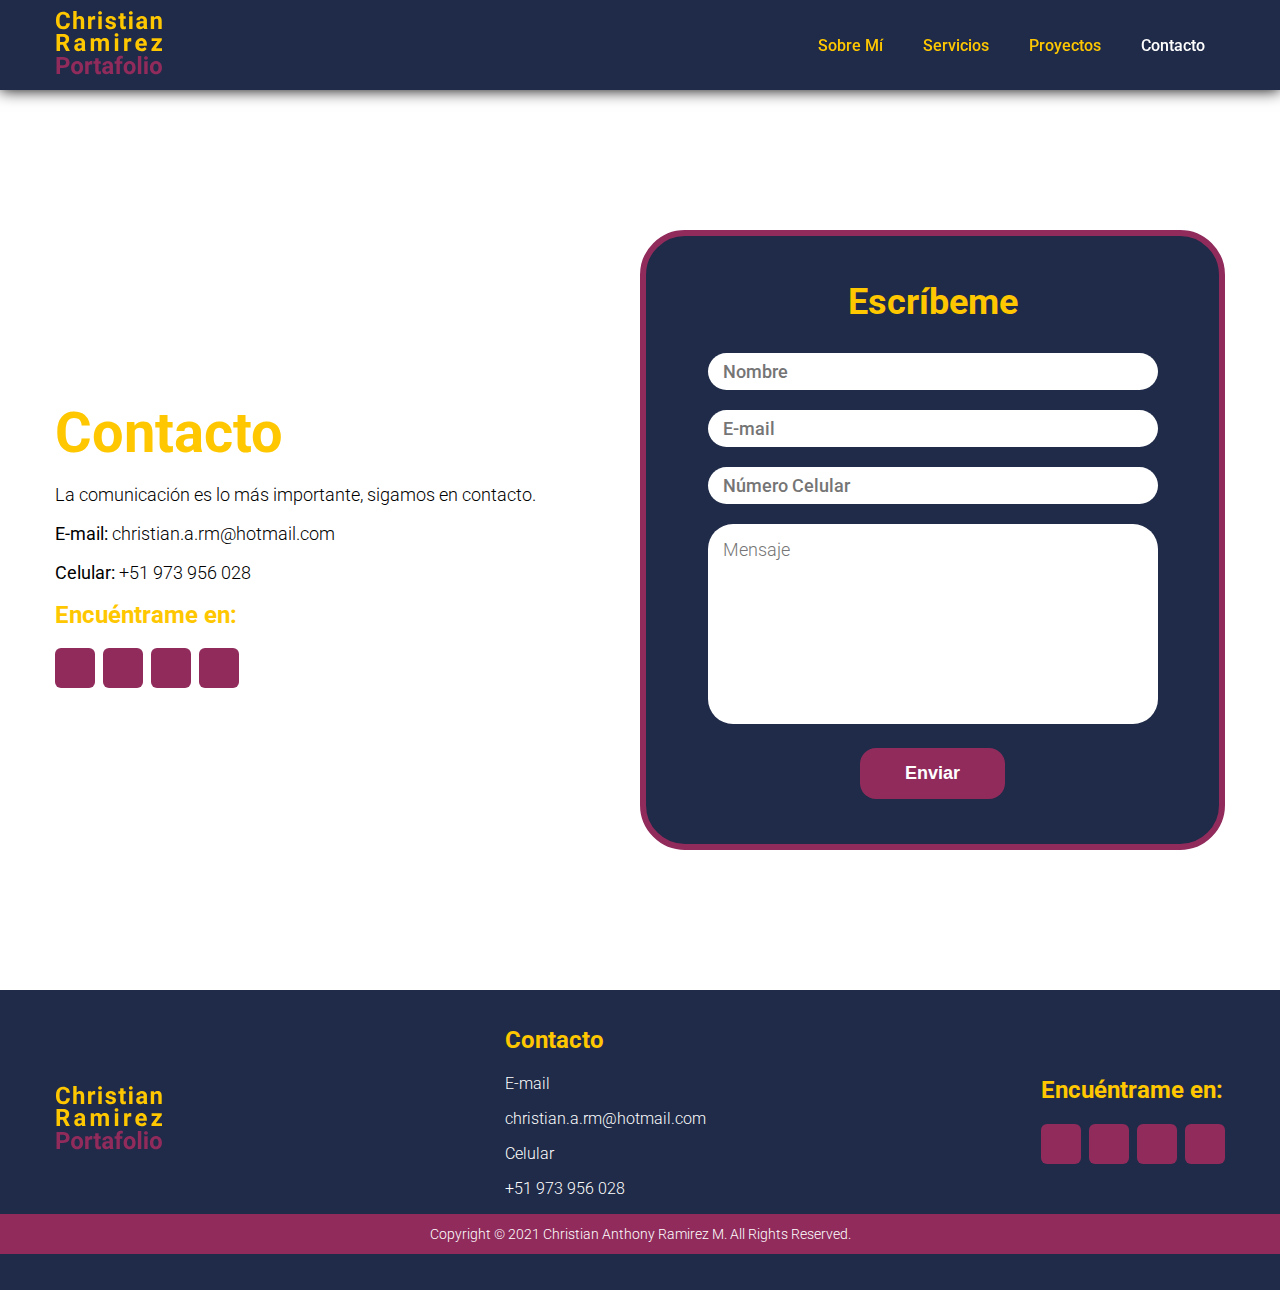
<file: contacto.html>
<!DOCTYPE html>
<html lang="es">
<head>
	<meta charset="utf-8">
	<title>Contacto</title>
	<link rel="preconnect" href="https://fonts.googleapis.com">
	<link rel="preconnect" href="https://fonts.gstatic.com" crossorigin>
	<link href="https://fonts.googleapis.com/css2?family=Roboto:wght@300;500;700&display=swap" rel="stylesheet">
	<link href="https://cdn.lineicons.com/3.0/lineicons.css" rel="stylesheet">
	<link rel="stylesheet" type="text/css" href="css/style.css">
</head>
<body>
	<header class="cr-header">
		<div class="cr-header__content">
			<a href="index.html"><img src="images/logo.svg" alt="Christian Ramirez Portafolio"></a>
			<nav>
				<ul class="cr-menu">
					<li><a href="sobre_mi.html" class="cr-menu__link">Sobre Mí</a></li>
					<li><a href="servicios.html" class="cr-menu__link">Servicios</a></li>
					<li><a href="proyectos.html" class="cr-menu__link">Proyectos</a></li>
					<li><a href="contacto.html" class="cr-menu__link-active">Contacto</a></li>
				</ul>
			</nav>
		</div>
	</header>
	<main>
		<section class="cr-contact">
			<div class="cr-contact__content">
					<div class="cr-contact__text">
						<h1 class="cr-section__h1">Contacto</h1>
						<p>La comunicación es lo más importante, sigamos en contacto.</p>
						<p><b>E-mail: </b>christian.a.rm@hotmail.com</p>
						<p><b>Celular: </b>+51 973 956 028</p>
					</div>
					<div>
						<h2 class="cr-footer__title">Encuéntrame en:</h2>
						<div class="cr-list">
							<a href="https://www.facebook.com" target="_blank" class="cr-list__logo"><i class="lni lni-facebook-filled"></i></a>
							<a href="https://www.linkedin.com/in/christian-anthony-ramirez-meza-a02131214/" target="_blank" class="cr-list__logo"><i class="lni lni-linkedin-original"></i></a>
							<a href="https://www.instagram.com/cstan_rm/?hl=es" target="_blank" class="cr-list__logo"><i class="lni lni-instagram-original"></i></a>
							<a href="https://twitter.com/?lang=es" target="_blank" class="cr-list__logo"><i class="lni lni-twitter-original"></i></a>
						</div>
					</div>
			</div>
			<div class="cr-contact__content">
				<form action="/my-handling-form-page" method="post">
					<ul class="cr-form">
						<li><h2 class="cr-contact__title">Escríbeme</h2></li>
						<li><input  placeholder="Nombre" class="cr-form__input" type="text" id="name" name="user_name" /></li>
						<li><input placeholder="E-mail" class="cr-form__input" type="email" id="mail" name="email" /></li>
						<li><input placeholder="Número Celular" class="cr-form__input" type="tel" id="celular" name="celular" /></li>
						<li><textarea placeholder="Mensaje" class="cr-form__textarea" id="msg" name="user_message"></textarea></li>
						<li><button class="cr-button" type="submit">Enviar</button></li>
					</ul>
				</form>
			</div>
		</section>
	</main>
	<footer class="cr-footer">
		<div class="cr-footer__content">
			<div class="cr-footer__logo">
				<img src="images/logo.svg" alt="Christian Ramirez Portafolio">
			</div>
			<div class="cr-footer__text">
				<h2 class="cr-footer__title">Contacto</h2>
				<p class="cr-copyright__text__bold">E-mail</p>
				<p>christian.a.rm@hotmail.com</p>
				<p class="cr-copyright__text__bold">Celular</p>
				<p>+51 973 956 028</p>
			</div>
			<div>
				<h2 class="cr-footer__title">Encuéntrame en:</h2>
				<div class="cr-list">
					<a href="https://www.facebook.com" target="_blank" class="cr-list__logo"><i class="lni lni-facebook-filled"></i></a>
					<a href="https://www.linkedin.com/in/christian-anthony-ramirez-meza-a02131214/" target="_blank" class="cr-list__logo"><i class="lni lni-linkedin-original"></i></a>
					<a href="https://www.instagram.com/cstan_rm/?hl=es" target="_blank" class="cr-list__logo"><i class="lni lni-instagram-original"></i></a>
					<a href="https://twitter.com/?lang=es" target="_blank" class="cr-list__logo"><i class="lni lni-twitter-original"></i></a>
				</div>
			</div>
		</div>
		<div class="cr-copyright">
			<p class="cr-copyright__text">Copyright © 2021 Christian Anthony Ramirez M. All Rights Reserved.</p>
		</div>
	</footer>
</body>
</html>
</file>
<file: css/style.css>
:root{
	--primario: #1F2B48;
	--secundario: #FFC700;
	--terciario: #902B5C;
	--cuaternario: #FFFFFF;
}
html{
	scroll-behavior: smooth;
}
body{
	margin: 0;
	font-family: 'Roboto', sans-serif;
	font-weight: 300;
}
h1, h2, h3{
	font-weight: 700;
}
/* ================ *\

		BUTTON

\* ================ */

.cr-button{
	padding: 15px 45px;
	background-color: var(--terciario);
	border-radius: 16px;
	color: var(--cuaternario);
	text-decoration: none;
	font-weight: 700;
	font-size: 18px;
	border: none;
	cursor: pointer;
	display: inline-block;
	transition: 300ms;
}
	.cr-button:hover{
	background-color: var(--secundario);
	}

/* ================ *\

		HEADER

\* ================ */

.cr-header{
	background-color: var(--primario);
	position: sticky;
	z-index: 1;
	top: 0;
	height: 90px;
	box-shadow: 0px 0px 15px;
}
.cr-header__content{
	max-width: 1170px;
	margin-left: auto;
	margin-right: auto;
	display: flex;
	justify-content: space-between;
	align-items: center;
	height: 90px;
}

/* ================ *\

		MENU

\* ================ */

.cr-menu{
	list-style: none;
	display: flex;
}
	.cr-menu__link{
		text-decoration: none;
		color: var(--secundario);
		display: block;
		padding: 5px 20px;
		font-weight: 500;
		transition: 300ms;
	}
	.cr-menu__link-active{
		text-decoration: none;
		color: var(--cuaternario);
		display: block;
		padding: 5px 20px;
		font-weight: 500;
		transition: 300ms;
	}
	.cr-menu__link:hover{
		color: var(--cuaternario);
	}
	.cr-menu__link-active:hover{
		color: var(--secundario);
	}
/* ================ *\

		SECTION

\* ================ */

.cr-section{
	max-width: 1170px;
	gap: 20px;
	margin-left: auto;
	margin-right: auto;
	height: 900px;
	margin-top: 0;
	margin-bottom: 0;
	display: flex;
	align-items: center;
	justify-content: space-between;
}
	.cr-section__title{
		font-size: 36px;
		color: var(--terciario);
		margin: 0;
	}
	.cr-section__h1{
		font-size: 56px;
		color: var(--secundario);
		margin-top: 8px;
		margin-bottom: 8px;
	}
	.cr-section__text{
		width: 570px;
		font-size: 18px;
	}
	.cr-section__img{
		width: 570px;
		transition: 800ms;
	}
	.cr-section__img:hover{
		width: 585px;
	}
/* ================ *\

	 HABILIDADES

\* ================ */

.cr-habilidades{
	max-width: 1170px;
	height: 800px;
	margin: auto;
	text-align: center;
	font-size: 36px;	
}
.cr-habilidades__title{
	color: var(--secundario);
	font-size: 36px;

}
	.cr-habilidad{
		display: flex;
		gap: 30px;
		align-content: center;

	}
	.cr-habilidad__content{
		background-color: var(--primario);
		height: 320px;
		padding: 65px;
		border-radius: 45px;
		color: var(--cuaternario);
		font-size: 18px;
		font-weight: 300;
		flex-wrap: wrap;
		align-content: space-between;
		justify-content: center;
		text-align: center;
		border: 6px solid var(--terciario);
	}
	.cr-habilidad__title{
		color: var(--secundario);
		font-size: 24px;
		height: 60px;
		margin: 0;
		display: flex;
		align-items: center;
	}

/* ================ *\

		CONTACT

\* ================ */

.cr-contact{
	max-width: 1170px;
	margin: auto;
	height: 900px;
	display: flex;
	justify-content: space-between;
	align-items: center;
}
.cr-contact__content{
	width: 50%;
}
.cr-contact__text{
	font-size: 18px;
}
.cr-contact__title{
	color: var(--secundario);
	font-size: 36px;
	margin-top: 0;
}

/* ================ *\

	  FORMULARIO

\* ================ */

.cr-form{
	list-style: none;
	background-color: var(--primario);
	padding: 45px;
	border-radius: 45px;
	display: flex;
	flex-wrap: wrap;
	justify-content: center;
	border: 6px solid var(--terciario);
}
.cr-form__label{
	color: var(--secundario);
	font-size: 24px;
	font-weight: 700;
}
.cr-form__input{
	border-radius: 25px;
	width: 450px;
	margin-bottom: 20px;
	border-style: none;
	font-size: 18px;
	font-family: 'Roboto', sans-serif;
	font-weight: 500;
	padding: 8px 15px;
	outline-style: none;
	box-sizing: border-box;
}
.cr-form__textarea{
	height: 200px;
	width: 450px;
	margin-bottom: 20px;
	border-radius: 25px;
	font-size: 18px;
	font-family: 'Roboto', sans-serif;
	font-weight: 300;
	padding: 15px;
	outline-style: none;
	border-style: none;
	resize: none;
	box-sizing: border-box;

}
/* ================ *\

	   SERVICES

\* ================ */

.cr-services{
	max-width: 1170px;
	margin: auto;
	margin-bottom: 80px;
	align-items: center;
}
.cr-services__title{
	color: var(--secundario);
	font-size: 36px;
}
.cr-service{
	display: flex;
	gap: 30px;
	align-content: center;

}
.cr-service__content{
	background-color: var(--primario);
	width: 100%;
	height: 280px;
	padding: 50px;
	margin-bottom: 50px;
	border-radius: 45px;
	color: var(--cuaternario);
	font-size: 18px;
	font-weight: 300;
	display: flex;
	align-items: center;
	justify-content: center;
	border: 6px solid var(--terciario);
}
.cr-service__text{
	width: 470px;
}
.cr-service__img{
	width: 370px;
	transition: 800ms;
}
.cr-service__img:hover{
	width: 45%;
}
.cr-service__title{
	color: var(--secundario);
	font-size: 24px;
	margin: 0;
}


/* ================ *\

		PROJECTS

\* ================ */

.cr-projects{
	max-width: 1170px;
	margin: auto;
	margin-bottom: 80px;
	align-items: center;
}
.cr-projects__title{
	color: var(--secundario);
	font-size: 36px;
}
.cr-project{
	display: flex;
	flex-direction: column;
	align-items: center;
	margin-bottom: 200px;
}
.cr-project__wrap{
	display: flex;
	gap: 30px;
}
	.cr-project__content{
		background-color: var(--primario);
		width: 50%;
		height: 180px;
		padding: 35px;
		margin-bottom: 50px;
		border-radius: 45px;
		color: var(--cuaternario);
		font-size: 18px;
		display: flex;
		text-align: center;
		align-items: center;
		justify-content: center;
		border: 6px solid var(--terciario);
	}
.cr-project__gallery{
	display: flex;
	gap: 30px;
	align-items: center	;
}
.cr-project__img{
	width: 270px;
	border-radius: 25px;
	box-shadow: var(--primario) 1px 3px 10px;
	transition: 500ms;
}
.cr-project__img:hover{
	opacity: 60%;
	box-shadow: var(--terciario) 1px 3px 10px;
}
.cr-project__title{
	color: var(--secundario);
	font-size: 24px;
	margin: 0;
}


/* ================ *\

		FOOTER

\* ================ */

.cr-footer{
	background-color: var(--primario);
	height: 300px;
	display: flex;
	flex-direction: column;
	justify-content: center;
}
	.cr-footer__content{
		width: 1170px;
		margin-left: auto;
		margin-right: auto;
		display: flex;
		align-items: center;
		justify-content: space-between;
	}
	.cr-footer__logo{

	}
	.cr-footer__title{
		color: var(--secundario);
		margin-top: 0;
	}
	.cr-footer__text{
		color: var(--cuaternario);
	}
	.cr-copyright__text{
	color: var(--cuaternario);
	font-weight: 300;
	font-size: 14px;
}
	.cr-footer__text-bold{
	color: var(--cuaternario);
	font-weight: 300;
	font-size: 18px;
	font-weight: 700;
	}

/* ================ *\

		COPYRIGHT

\* ================ */

.cr-copyright{
	background-color: var(--terciario);
	height: 40px;
	align-items: center;
	justify-content: center;
	display: flex;
}


/* ================ *\

		ICONS

\* ================ */
.cr-list{
	display: flex;
	gap: 8px;
	padding: 0;
}
	.cr-list__logo{
		display: flex;
		color: var(--cuaternario);
		font-size: 20px;
		width: 40px;
		height: 40px;
		border-radius: 6px;
		background-color: var(--terciario);
		align-items: center;
		justify-content: center;
		text-decoration: none;
		transition: 400ms;
	}
	.cr-list__logo:hover{
		background-color: var(--secundario);
	}
.cr-tools-list{
	display: flex;
	gap: 15px;
	justify-content: center;
	padding: 0;
	list-style: none;
}
	.cr-tool-icon{
		display: grid;
		width: 45px;
		height: 45px;
		padding: 10px;
		border-radius: 8px;
		background-color: var(--terciario);
		align-items: center;
		justify-content: center;
		list-style: none;
		text-decoration: none;
		transition: 400ms;
	}
	.cr-tool-icon:hover{
		background-color: var(--secundario);
	}
</file>
